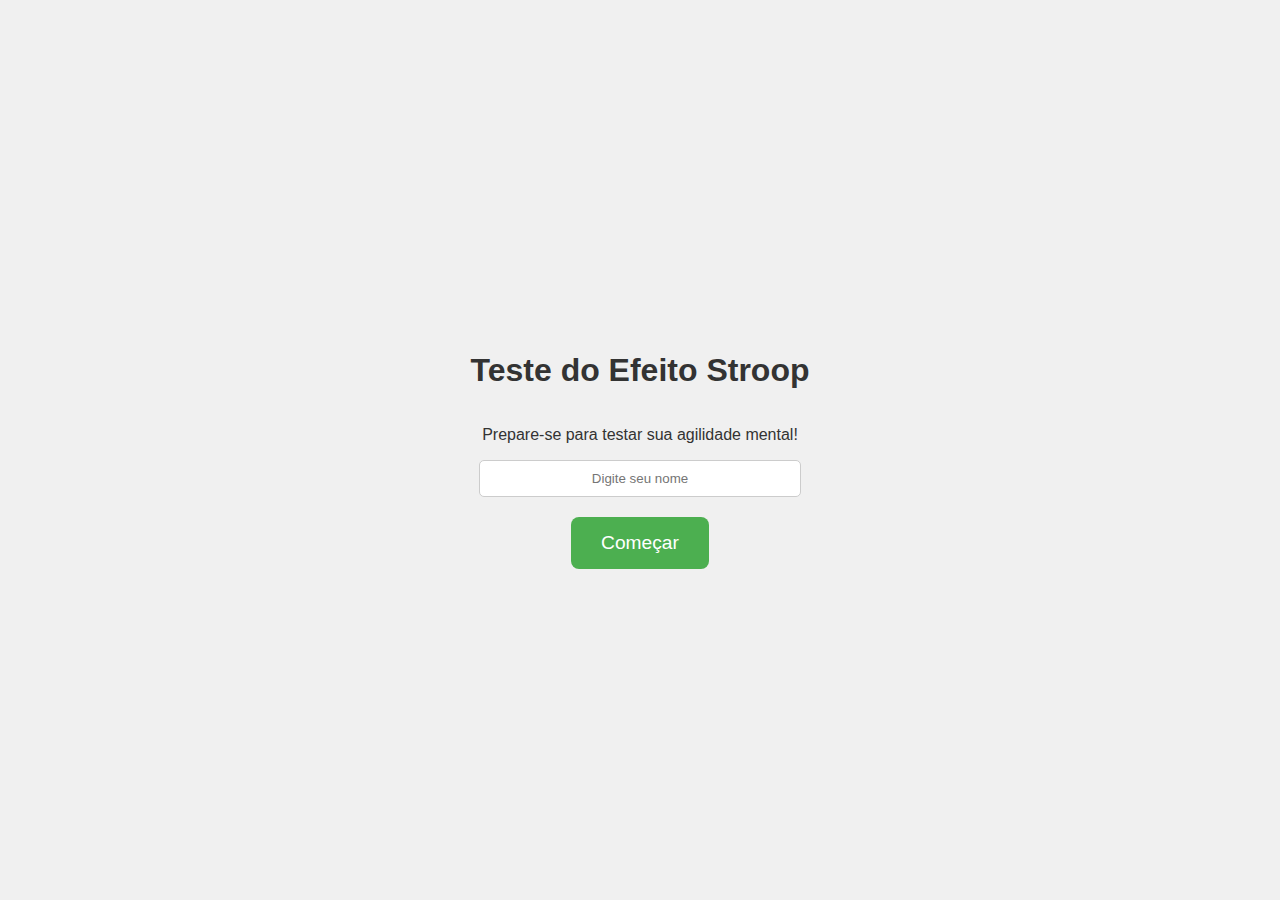
<file: index.html>
<!DOCTYPE html>
<html lang="pt-BR">
<head>
    <meta charset="UTF-8">
    <meta name="viewport" content="width=device-width, initial-scale=1.0">
    <title>Teste Stroop Mobile</title>
    <style>
        body {
            font-family: Arial, sans-serif;
            display: flex;
            flex-direction: column;
            align-items: center;
            justify-content: space-between;
            min-height: 100vh;
            margin: 0;
            background-color: #f0f0f0;
            color: #333;
            padding: 20px;
            box-sizing: border-box;
        }

        #game-container {
            display: flex;
            flex-direction: column;
            align-items: center;
            width: 100%;
            max-width: 600px;
            flex-grow: 1;
            justify-content: center;
        }

        #start-screen, #game-screen, #results-screen {
            display: none; /* Serão controladas por JavaScript */
            width: 100%;
            text-align: center;
        }

        #start-screen.active, #game-screen.active, #results-screen.active {
            display: flex;
            flex-direction: column;
            align-items: center;
            justify-content: center;
            height: 100%; /* Ocupa o espaço disponível */
        }

        #start-screen input {
            padding: 10px;
            margin-bottom: 20px;
            border: 1px solid #ccc;
            border-radius: 5px;
            width: 80%;
            max-width: 300px;
            text-align: center;
        }

        #start-button {
            padding: 15px 30px;
            background-color: #4CAF50;
            color: white;
            border: none;
            border-radius: 8px;
            font-size: 1.2em;
            cursor: pointer;
            transition: background-color 0.3s ease;
        }

        #start-button:hover {
            background-color: #45a049;
        }

        #challenge-text {
            font-size: 4em;
            font-weight: bold;
            margin-bottom: 40px;
            min-height: 1.5em; /* Garante que o texto não "pule" */
            display: flex;
            align-items: center;
            justify-content: center;
            text-align: center;
            padding: 10px;
        }

        #controls {
            display: grid;
            grid-template-columns: repeat(2, 1fr);
            gap: 15px;
            width: 100%;
            max-width: 400px;
        }

        .color-button {
            width: 100%;
            padding: 30px 0;
            font-size: 1.5em;
            font-weight: bold;
            color: white;
            border: none;
            border-radius: 10px;
            cursor: pointer;
            transition: transform 0.1s ease-in-out, box-shadow 0.1s ease-in-out;
            box-shadow: 2px 2px 5px rgba(0,0,0,0.2);
        }

        .color-button:active {
            transform: translateY(2px);
            box-shadow: 1px 1px 3px rgba(0,0,0,0.3);
        }

        #btn-blue { background-color: blue; }
        #btn-green { background-color: green; }
        #btn-red { background-color: red; }
        #btn-yellow { background-color: gold; }

        #game-info {
            width: 100%;
            display: flex;
            justify-content: space-around;
            margin-bottom: 20px;
            font-size: 1.2em;
            font-weight: bold;
            text-align: center;
        }

        #timer, #score {
            padding: 10px;
            background-color: #eee;
            border-radius: 5px;
            min-width: 100px;
        }

        #final-score, #ranking-list {
            margin-top: 20px;
            font-size: 1.5em;
        }
        #ranking-list li {
            font-size: 1.1em;
            margin-bottom: 5px;
        }
        #ranking-list li:first-child {
            font-weight: bold;
            color: #4CAF50;
        }
    </style>
</head>
<body>
    <div id="game-container">
        <div id="start-screen" class="active">
            <h1>Teste do Efeito Stroop</h1>
            <p>Prepare-se para testar sua agilidade mental!</p>
            <input type="text" id="player-name-input" placeholder="Digite seu nome" required>
            <button id="start-button">Começar</button>
        </div>

        <div id="game-screen">
            <div id="game-info">
                <div id="timer">Tempo: 60s</div>
                <div id="score">Acertos: 0</div>
            </div>
            <div id="challenge-text"></div>
            <div id="controls">
                <button class="color-button" id="btn-blue" data-color="blue">AZUL</button>
                <button class="color-button" id="btn-green" data-color="green">VERDE</button>
                <button class="color-button" id="btn-red" data-color="red">VERMELHO</button>
                <button class="color-button" id="btn-yellow" data-color="yellow">AMARELO</button>
            </div>
        </div>

        <div id="results-screen">
            <h2>Resultados</h2>
            <p id="final-score"></p>
            <h3>Ranking (Local)</h3>
            <ol id="ranking-list"></ol>
            <button id="restart-button" class="color-button" style="background-color: #007bff; margin-top: 30px;">Jogar Novamente</button>
        </div>
    </div>

    <script>
        const startScreen = document.getElementById('start-screen');
        const gameScreen = document.getElementById('game-screen');
        const resultsScreen = document.getElementById('results-screen');
        const playerNameInput = document.getElementById('player-name-input');
        const startButton = document.getElementById('start-button');
        const challengeText = document.getElementById('challenge-text');
        const timerDisplay = document.getElementById('timer');
        const scoreDisplay = document.getElementById('score');
        const colorButtons = document.querySelectorAll('.color-button');
        const finalScoreDisplay = document.getElementById('final-score');
        const rankingList = document.getElementById('ranking-list');
        const restartButton = document.getElementById('restart-button');

        let playerName = '';
        let score = 0;
        let timeLeft = 60; // 1 minuto de jogo
        let gameInterval;
        let currentChallenge = {};
        let localRanking = JSON.parse(localStorage.getItem('stroopRanking')) || [];

        // Definição dos desafios Stroop
        const challenges = [
            { text: 'AMARELO', color: 'yellow', correctColor: 'yellow' },
            { text: '青', color: 'blue', correctColor: 'blue' }, // "Azul" em japonês
            { text: 'VERMELHO', color: 'green', correctColor: 'green' },
            { text: 'AMARELO', color: 'red', correctColor: 'red' },
            { text: 'AZUL', color: 'green', correctColor: 'green', fontSize: '0.8em' } // Fonte menor
        ];

        // --- Funções do Jogo ---

        function showScreen(screen) {
            startScreen.classList.remove('active');
            gameScreen.classList.remove('active');
            resultsScreen.classList.remove('active');
            screen.classList.add('active');
        }

        function startGame() {
            playerName = playerNameInput.value.trim();
            if (!playerName) {
                alert('Por favor, digite seu nome para começar!');
                return;
            }

            score = 0;
            timeLeft = 60;
            scoreDisplay.textContent = `Acertos: ${score}`;
            timerDisplay.textContent = `Tempo: ${timeLeft}s`;
            showScreen(gameScreen);
            generateChallenge();
            gameInterval = setInterval(updateTimer, 1000);
        }

        function updateTimer() {
            timeLeft--;
            timerDisplay.textContent = `Tempo: ${timeLeft}s`;
            if (timeLeft <= 0) {
                endGame();
            }
        }

        function generateChallenge() {
            const randomIndex = Math.floor(Math.random() * challenges.length);
            currentChallenge = challenges[randomIndex];

            challengeText.innerHTML = `<span style="color: ${currentChallenge.color}; font-size: ${currentChallenge.fontSize || 'inherit'};">${currentChallenge.text}</span>`;
        }

        function handleButtonClick(event) {
            const clickedColor = event.target.dataset.color;
            if (clickedColor === currentChallenge.correctColor) {
                score++;
                scoreDisplay.textContent = `Acertos: ${score}`;
                generateChallenge(); // Gera um novo desafio após acerto
            } else {
                // Opcional: penalidade por erro, ou apenas não contabiliza
                // console.log("Errou!");
            }
        }

        function endGame() {
            clearInterval(gameInterval);
            finalScoreDisplay.textContent = `Parabéns, ${playerName}! Você fez ${score} acertos.`;
            saveRanking(playerName, score);
            displayRanking();
            showScreen(resultsScreen);
        }

        function saveRanking(name, finalScore) {
            localRanking.push({ name: name, score: finalScore, time: 60 - timeLeft }); // Tempo é menos relevante aqui já que o jogo tem tempo fixo
            localRanking.sort((a, b) => {
                if (b.score !== a.score) {
                    return b.score - a.score; // Mais acertos primeiro
                }
                // Se acertos iguais, menor tempo vence (na verdade, quem "sobrou" mais tempo, mas para um jogo de 60s, é o mesmo)
                return a.time - b.time;
            });
            // Limitar ranking para os top 10, por exemplo
            localRanking = localRanking.slice(0, 10);
            localStorage.setItem('stroopRanking', JSON.stringify(localRanking));
        }

        function displayRanking() {
            rankingList.innerHTML = ''; // Limpa a lista anterior
            localRanking.forEach((player, index) => {
                const li = document.createElement('li');
                li.textContent = `${index + 1}. ${player.name}: ${player.score} acertos`;
                rankingList.appendChild(li);
            });
        }

        // --- Event Listeners ---
        startButton.addEventListener('click', startGame);
        restartButton.addEventListener('click', () => {
            playerNameInput.value = ''; // Limpa o nome para uma nova partida
            showScreen(startScreen);
        });

        colorButtons.forEach(button => {
            button.addEventListener('click', handleButtonClick);
        });

        // Inicializa o ranking ao carregar a página
        displayRanking();
    </script>
</body>
</html>
</file>
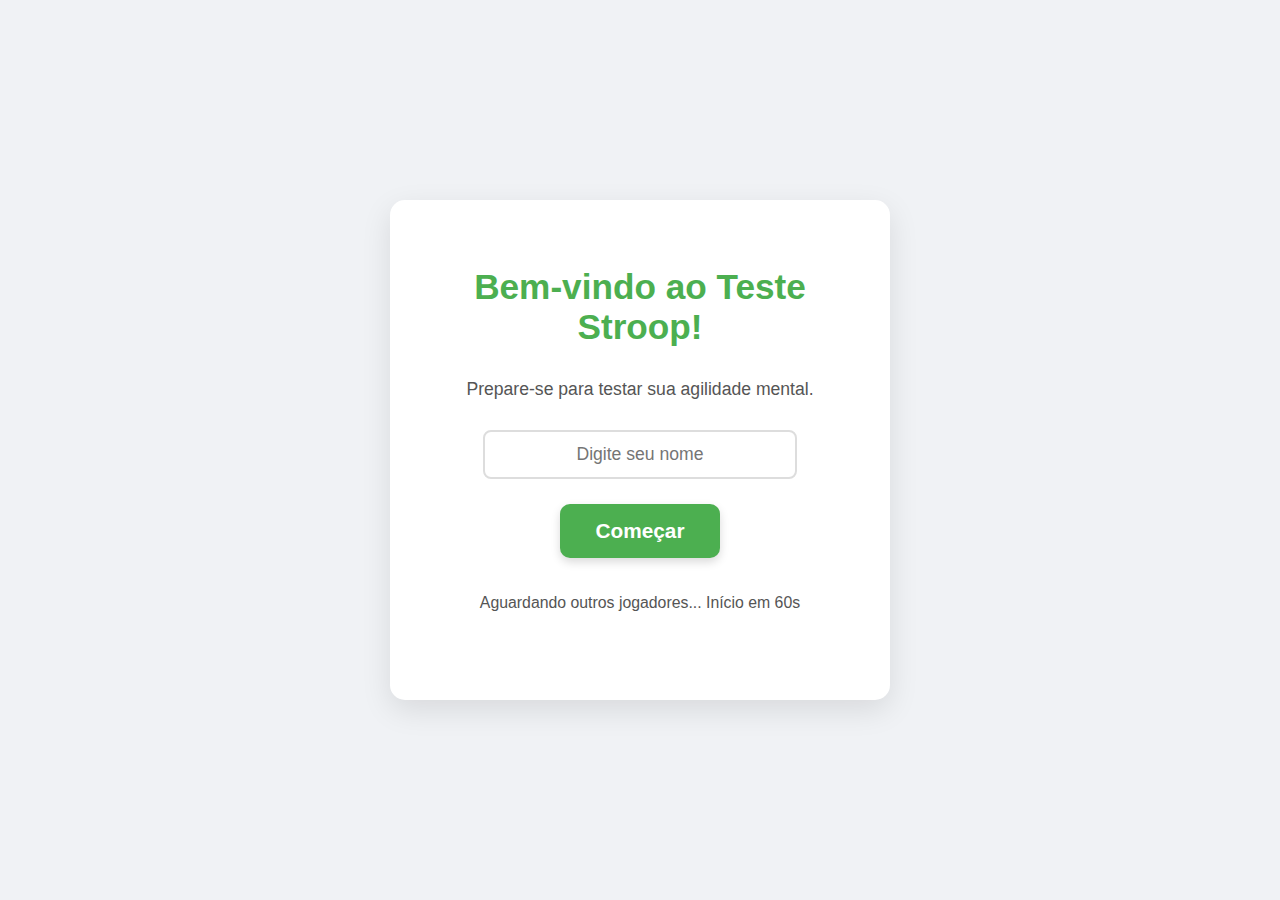
<file: public/index.html>
<!DOCTYPE html>
<html lang="pt-BR">
<head>
    <meta charset="UTF-8">
    <meta name="viewport" content="width=device-width, initial-scale=1.0">
    <title>Teste do Efeito Stroop Mobile</title>
    <link rel="stylesheet" href="style.css">
    <script src="script.js"></script>
    </head>
<body>

    <div id="game-container">
        <div id="start-screen" class="screen active">
            <h1>Bem-vindo ao Teste Stroop!</h1>
            <p>Prepare-se para testar sua agilidade mental.</p>
            <input type="text" id="player-name-input" placeholder="Digite seu nome" required>
            <button id="start-button">Começar</button>
            <div id="lobby-info" style="margin-top: 20px; font-size: 0.9em; color: #555;">
                <p>Aguardando outros jogadores... Início em <span id="lobby-timer">60</span>s</p>
                <ul id="players-in-lobby">
                    </ul>
            </div>
        </div>

        <div id="game-screen" class="screen">
            <div id="game-info">
                <div id="timer">Tempo: 0s</div> <div id="score">Acertos: 0</div>
            </div>
            <div id="challenge-text">
                </div>
            <div id="controls">
                <button class="color-button" id="btn-blue" data-color="blue">AZUL</button>
                <button class="color-button" id="btn-green" data-color="green">VERDE</button>
                <button class="color-button" id="btn-red" data-color="red">VERMELHO</button>
                <button class="color-button" id="btn-yellow" data-color="yellow">AMARELO</button>
            </div>
        </div>

        <div id="results-screen" class="screen">
            <h2>Resultados do Jogo</h2>
            <p id="final-score">Sua pontuação: N/A</p>
            <h3>Ranking Geral</h3>
            <ol id="ranking-list">
                <li>Carregando ranking...</li>
            </ol>
            <button id="restart-button">Jogar Novamente</button>
        </div>
    </div>

    </body>
</html>
</file>
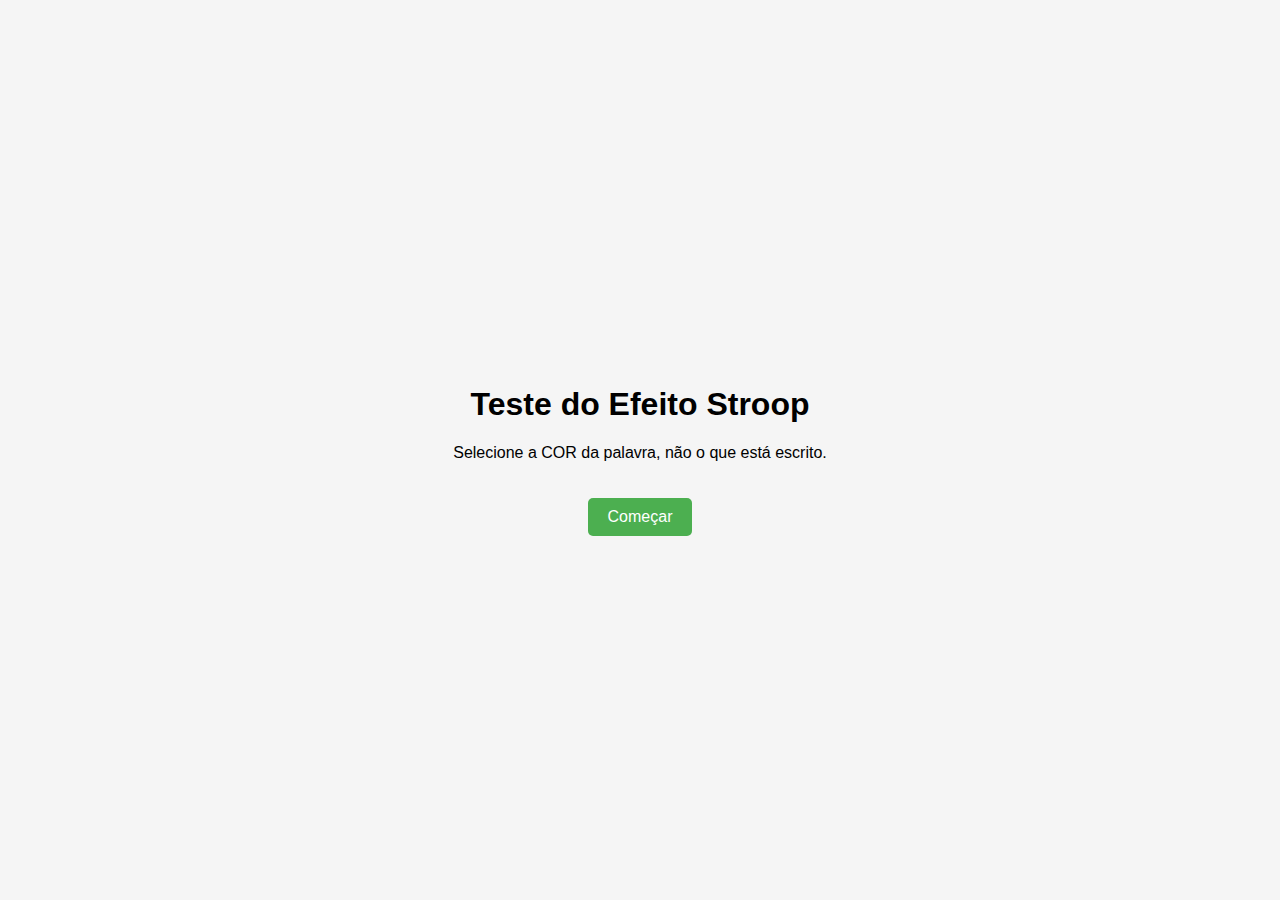
<file: stroop.html>
<!DOCTYPE html>
<html lang="pt-br">
<head>
    <meta charset="UTF-8">
    <meta name="viewport" content="width=device-width, initial-scale=1.0">
    <title>Teste Stroop</title>
    <style>
        body {
            font-family: Arial, sans-serif;
            text-align: center;
            margin: 0;
            padding: 0;
            background-color: #f5f5f5;
            display: flex;
            flex-direction: column;
            align-items: center;
            justify-content: center;
            height: 100vh;
        }
        
        .container {
            width: 90%;
            max-width: 500px;
        }
        
        .timer {
            font-size: 24px;
            margin-bottom: 20px;
            color: #333;
        }
        
        .instructions {
            margin-bottom: 20px;
            padding: 10px;
            background-color: #eee;
            border-radius: 5px;
        }
        
        .color-options {
            display: flex;
            justify-content: space-around;
            margin-bottom: 20px;
        }
        
        .color-option {
            width: 80px;
            height: 80px;
            border-radius: 10px;
            display: flex;
            align-items: center;
            justify-content: center;
            font-weight: bold;
            cursor: pointer;
            box-shadow: 0 4px 8px rgba(0,0,0,0.1);
            transition: transform 0.2s;
        }
        
        .color-option:active {
            transform: scale(0.95);
        }
        
        .stroop-item {
            font-size: 24px;
            margin: 30px 0;
            padding: 20px;
            border-radius: 10px;
            background-color: white;
            box-shadow: 0 4px 8px rgba(0,0,0,0.1);
        }
        
        .small-font {
            font-size: 12px;
        }
        
        .japanese {
            font-family: 'MS Gothic', sans-serif;
        }
        
        .start-btn, .next-btn {
            padding: 10px 20px;
            background-color: #4CAF50;
            color: white;
            border: none;
            border-radius: 5px;
            font-size: 16px;
            cursor: pointer;
            margin-top: 20px;
        }
        
        .start-btn:hover, .next-btn:hover {
            background-color: #45a049;
        }
        
        .results {
            margin-top: 20px;
            font-size: 18px;
        }
        
        .blue { color: blue; }
        .green { color: green; }
        .red { color: red; }
        .yellow { color: yellow; }
    </style>
</head>
<body>
    <div class="container">
        <div id="intro-screen">
            <h1>Teste do Efeito Stroop</h1>
            <p>Selecione a COR da palavra, não o que está escrito.</p>
            <button class="start-btn" onclick="startTest()">Começar</button>
        </div>
        
        <div id="test-screen" style="display: none;">
            <div class="timer" id="timer">0.00s</div>
            <div class="stroop-item" id="stroop-item"></div>
            <div class="color-options">
                <div class="color-option blue" onclick="checkAnswer('blue')">Azul</div>
                <div class="color-option green" onclick="checkAnswer('green')">Verde</div>
                <div class="color-option red" onclick="checkAnswer('red')">Vermelho</div>
                <div class="color-option yellow" style="color: #ffcc00;" onclick="checkAnswer('yellow')">Amarelo</div>
            </div>
        </div>
        
        <div id="results-screen" style="display: none;">
            <h2>Resultados</h2>
            <div id="results" class="results"></div>
            <button class="next-btn" onclick="nextTest()">Próximo</button>
        </div>
        
        <div id="final-screen" style="display: none;">
            <h2>Teste Concluído!</h2>
            <div id="final-results"></div>
            <button class="start-btn" onclick="location.reload()">Recomeçar</button>
        </div>
    </div>

    <script>
        // Configuração dos testes
        const tests = [
            { text: "Amarelo", color: "yellow", class: "" }, // Amarelo em Amarelo
            { text: "青", color: "blue", class: "japanese" }, // Azul em japonês
            { text: "Verde", color: "red", class: "" }, // Cor verde em nome vermelho
            { text: "Vermelho", color: "yellow", class: "" }, // Vermelho em amarelo
            { text: "Azul", color: "green", class: "small-font" } // Fonte pequena em verde, escrito azul
        ];
        
        let currentTest = 0;
        let startTime;
        let timerInterval;
        let results = [];
        
        function startTest() {
            document.getElementById('intro-screen').style.display = 'none';
            document.getElementById('test-screen').style.display = 'block';
            showTest();
        }
        
        function showTest() {
            const test = tests[currentTest];
            const stroopItem = document.getElementById('stroop-item');
            
            stroopItem.textContent = test.text;
            stroopItem.className = 'stroop-item ' + test.color + ' ' + test.class;
            
            startTimer();
        }
        
        function startTimer() {
            startTime = new Date().getTime();
            clearInterval(timerInterval);
            
            timerInterval = setInterval(() => {
                const currentTime = new Date().getTime();
                const elapsedTime = (currentTime - startTime) / 1000;
                document.getElementById('timer').textContent = elapsedTime.toFixed(2) + 's';
            }, 10);
        }
        
        function checkAnswer(selectedColor) {
            clearInterval(timerInterval);
            
            const endTime = new Date().getTime();
            const reactionTime = (endTime - startTime) / 1000;
            const correctColor = tests[currentTest].color;
            const isCorrect = selectedColor === correctColor;
            
            results.push({
                test: currentTest + 1,
                reactionTime: reactionTime,
                isCorrect: isCorrect
            });
            
            showResults(isCorrect, reactionTime);
        }
        
        function showResults(isCorrect, time) {
            document.getElementById('test-screen').style.display = 'none';
            document.getElementById('results-screen').style.display = 'block';
            
            const resultsDiv = document.getElementById('results');
            resultsDiv.innerHTML = `
                <p>${isCorrect ? '✅ Correto!' : '❌ Incorreto'}</p>
                <p>Tempo de reação: ${time.toFixed(2)} segundos</p>
                <p>Teste ${currentTest + 1} de ${tests.length}</p>
            `;
        }
        
        function nextTest() {
            currentTest++;
            
            if (currentTest < tests.length) {
                document.getElementById('results-screen').style.display = 'none';
                document.getElementById('test-screen').style.display = 'block';
                showTest();
            } else {
                showFinalResults();
            }
        }
        
        function showFinalResults() {
            document.getElementById('results-screen').style.display = 'none';
            document.getElementById('final-screen').style.display = 'block';
            
            const totalTime = results.reduce((sum, result) => sum + result.reactionTime, 0);
            const correctAnswers = results.filter(result => result.isCorrect).length;
            const accuracy = (correctAnswers / tests.length) * 100;
            
            let resultsHTML = `
                <p>Total de acertos: ${correctAnswers} de ${tests.length}</p>
                <p>Precisão: ${accuracy.toFixed(1)}%</p>
                <p>Tempo médio: ${(totalTime / tests.length).toFixed(2)}s</p>
                <h3>Detalhes:</h3>
            `;
            
            results.forEach((result, index) => {
                resultsHTML += `
                    <p>Teste ${index + 1}: ${result.isCorrect ? '✅' : '❌'} - ${result.reactionTime.toFixed(2)}s</p>
                `;
            });
            
            document.getElementById('final-results').innerHTML = resultsHTML;
        }
    </script>
</body>
</html>
</file>
<file: public/style.css>
/* style.css */

/* --- Reset Básico e Estilos Globais --- */
body {
    font-family: 'Arial', sans-serif; /* Fonte padrão */
    display: flex; /* Para centralizar o conteúdo principal */
    flex-direction: column;
    align-items: center;
    justify-content: center;
    min-height: 100vh; /* Ocupa a altura total da viewport */
    margin: 0; /* Remove margens padrão do body */
    background-color: #f0f2f5; /* Cor de fundo suave */
    color: #333; /* Cor de texto padrão */
    padding: 20px; /* Espaçamento interno em volta de tudo */
    box-sizing: border-box; /* Inclui padding e borda no tamanho do elemento */
    -webkit-font-smoothing: antialiased; /* Suaviza a renderização da fonte em WebKit */
    -moz-osx-font-smoothing: grayscale; /* Suaviza a renderização da fonte em Firefox/OSX */
}

/* --- Container Principal do Jogo --- */
#game-container {
    display: flex;
    flex-direction: column;
    align-items: center;
    width: 100%;
    max-width: 500px; /* Largura máxima para telas maiores */
    background-color: #ffffff;
    border-radius: 15px;
    box-shadow: 0 10px 30px rgba(0, 0, 0, 0.1); /* Sombra suave para efeito de profundidade */
    padding: 30px;
    box-sizing: border-box;
    min-height: 500px; /* Altura mínima para as telas */
    justify-content: space-between; /* Espaçamento entre os elementos internos */
}

/* --- Estilos Comuns para as Telas (Início, Jogo, Resultado) --- */
.screen {
    width: 100%;
    text-align: center;
    display: none; /* Escondido por padrão, JavaScript mostrará o ativo */
    flex-direction: column;
    align-items: center;
    justify-content: center;
    flex-grow: 1; /* Permite que a tela ocupe o espaço disponível */
    padding: 0 10px; /* Pequeno padding para telas menores */
}

.screen.active {
    display: flex; /* A tela com a classe 'active' será exibida */
}

/* --- Estilos da Tela de Início --- */
#start-screen h1 {
    color: #4CAF50; /* Verde vibrante */
    margin-bottom: 15px;
    font-size: 2.2em; /* Tamanho do título */
}

#start-screen p {
    font-size: 1.1em;
    margin-bottom: 30px;
    color: #555;
}

#player-name-input {
    width: 80%;
    max-width: 280px;
    padding: 12px 15px;
    margin-bottom: 25px;
    border: 2px solid #ddd;
    border-radius: 8px;
    font-size: 1.1em;
    text-align: center;
    transition: border-color 0.3s ease;
}

#player-name-input:focus {
    border-color: #4CAF50;
    outline: none;
}

#start-button, #restart-button {
    padding: 15px 35px;
    background-color: #4CAF50; /* Verde */
    color: white;
    border: none;
    border-radius: 10px;
    font-size: 1.3em;
    font-weight: bold;
    cursor: pointer;
    transition: background-color 0.3s ease, transform 0.1s ease;
    box-shadow: 0 4px 10px rgba(0, 0, 0, 0.15);
}

#start-button:hover, #restart-button:hover {
    background-color: #45a049; /* Verde mais escuro no hover */
}

#start-button:active, #restart-button:active {
    transform: translateY(2px); /* Efeito de clique */
    box-shadow: 0 2px 5px rgba(0, 0, 0, 0.2);
}

#lobby-info {
    margin-top: 30px;
    font-size: 0.95em;
    color: #666;
}

#players-in-lobby {
    list-style: none;
    padding: 0;
    margin-top: 10px;
    max-height: 100px;
    overflow-y: auto; /* Para scroll se muitos jogadores */
    width: 100%;
}

#players-in-lobby li {
    background-color: #e9e9e9;
    margin-bottom: 5px;
    padding: 8px 15px;
    border-radius: 5px;
    font-size: 0.9em;
}

/* --- Estilos da Tela do Jogo --- */
#game-info {
    width: 100%;
    display: flex;
    justify-content: space-around;
    margin-bottom: 30px;
    font-size: 1.3em;
    font-weight: bold;
    text-align: center;
    padding: 10px 0;
    background-color: #eef;
    border-radius: 8px;
    box-shadow: 0 2px 5px rgba(0, 0, 0, 0.05);
}

#timer, #score {
    flex: 1;
    padding: 5px;
}

#challenge-text {
    font-size: 4.5em; /* Tamanho grande para o texto do desafio */
    font-weight: bold;
    margin-bottom: 50px; /* Espaço antes dos botões */
    min-height: 1.5em; /* Garante que o container tenha altura mesmo sem texto */
    display: flex;
    align-items: center;
    justify-content: center;
    text-align: center;
    padding: 0 10px; /* Pequeno padding para evitar cortar texto */
    word-break: break-word; /* Quebra palavras longas */
}

/* Ajuste de tamanho para fontes muito pequenas */
#challenge-text span[style*="font-size: 0.8em"] {
    font-size: 0.8em !important; /* Sobrescreve o tamanho base para a fase específica */
}


#controls {
    display: grid;
    grid-template-columns: repeat(2, 1fr); /* Duas colunas */
    gap: 20px; /* Espaçamento entre os botões */
    width: 100%;
    max-width: 400px; /* Largura máxima para os botões */
    margin-top: auto; /* Empurra os botões para baixo */
}

.color-button {
    width: 100%; /* Ocupa a largura da coluna */
    padding: 40px 0; /* Altura do botão */
    font-size: 1.8em;
    font-weight: bold;
    color: white; /* Texto branco nos botões de cor */
    border: none;
    border-radius: 12px; /* Cantos mais arredondados */
    cursor: pointer;
    transition: transform 0.1s ease-in-out, box-shadow 0.1s ease-in-out;
    box-shadow: 0 5px 15px rgba(0,0,0,0.2); /* Sombra para os botões */
}

.color-button:active {
    transform: translateY(3px); /* Efeito de clique */
    box-shadow: 0 2px 5px rgba(0,0,0,0.3);
}

/* Cores específicas para cada botão */
#btn-blue { background-color: #007bff; } /* Azul Bootstrap */
#btn-green { background-color: #28a745; } /* Verde Bootstrap */
#btn-red { background-color: #dc3545; } /* Vermelho Bootstrap */
#btn-yellow { background-color: #ffc107; color: #333; } /* Amarelo Bootstrap, texto escuro */

/* --- Estilos da Tela de Resultados --- */
#results-screen h2 {
    color: #007bff;
    margin-bottom: 20px;
    font-size: 2em;
}

#final-score {
    font-size: 1.6em;
    font-weight: bold;
    color: #4CAF50;
    margin-bottom: 30px;
}

#results-screen h3 {
    margin-top: 30px;
    margin-bottom: 15px;
    color: #555;
}

#ranking-list {
    list-style: none; /* Remove marcadores de lista */
    padding: 0;
    width: 90%;
    max-width: 300px;
    margin-bottom: 40px;
}

#ranking-list li {
    background-color: #e9e9e9;
    padding: 12px 15px;
    margin-bottom: 8px;
    border-radius: 8px;
    font-size: 1.1em;
    display: flex;
    justify-content: space-between;
    align-items: center;
}

#ranking-list li:first-child {
    font-weight: bold;
    color: #4CAF50;
    background-color: #d4edda; /* Fundo mais claro para o primeiro lugar */
    box-shadow: 0 2px 5px rgba(0,0,0,0.1);
}

/* --- Media Queries para Responsividade --- */
@media (max-width: 480px) {
    body {
        padding: 10px;
    }

    #game-container {
        padding: 20px;
        border-radius: 10px;
        box-shadow: none; /* Remove sombra em telas muito pequenas para mais espaço */
    }

    #start-screen h1 {
        font-size: 1.8em;
    }

    #start-button, #restart-button {
        padding: 12px 25px;
        font-size: 1.1em;
    }

    #challenge-text {
        font-size: 3.5em; /* Reduz tamanho do texto do desafio */
        margin-bottom: 30px;
    }

    #controls {
        gap: 10px; /* Reduz espaçamento entre botões */
    }

    .color-button {
        padding: 30px 0; /* Reduz altura dos botões */
        font-size: 1.5em;
    }

    #game-info {
        font-size: 1em;
        margin-bottom: 20px;
    }

    #results-screen h2 {
        font-size: 1.8em;
    }

    #final-score {
        font-size: 1.3em;
    }

    #ranking-list li {
        font-size: 1em;
        padding: 10px;
    }
}
</file>
